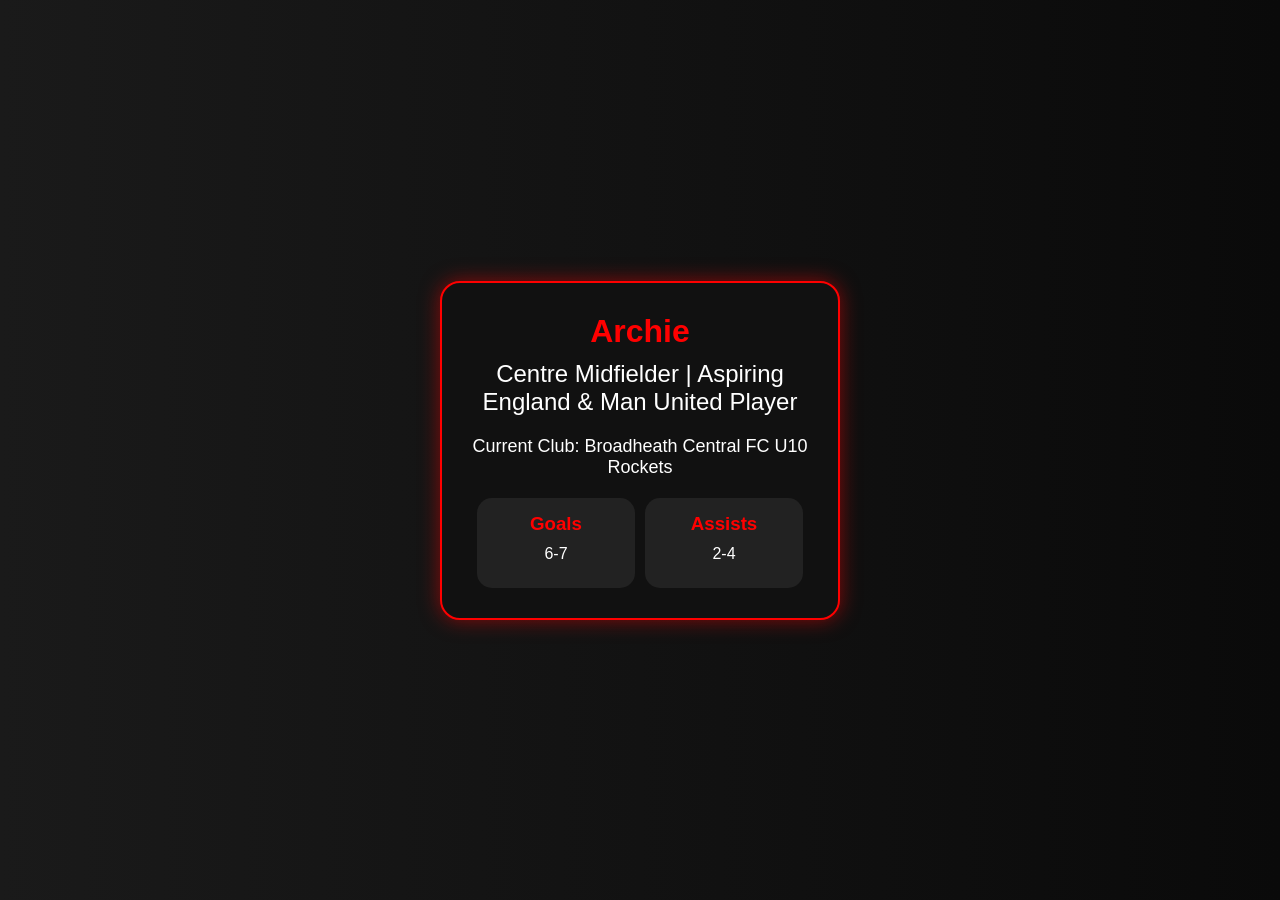
<file: index.html>
<!DOCTYPE html>
<html lang="en">
<head>
    <meta charset="UTF-8">
    <meta name="viewport" content="width=device-width, initial-scale=1.0">
    <title>Archie's Football Profile</title>
    <style>
        /* Basic Reset */
        * {
            margin: 0;
            padding: 0;
            box-sizing: border-box;
            font-family: 'Arial', sans-serif;
        }

        body {
            background: linear-gradient(to right, #1a1a1a, #0a0a0a);
            color: #fff;
            display: flex;
            justify-content: center;
            align-items: center;
            min-height: 100vh;
        }

        .profile-card {
            background-color: #111;
            border: 2px solid #ff0000;
            border-radius: 20px;
            padding: 30px;
            max-width: 400px;
            text-align: center;
            box-shadow: 0 0 20px rgba(255,0,0,0.5);
        }

        .profile-card h1 {
            color: #ff0000;
            margin-bottom: 10px;
        }

        .profile-card h2 {
            color: #fff;
            font-weight: normal;
            margin-bottom: 20px;
        }

        .profile-card p {
            margin: 10px 0;
            font-size: 18px;
        }

        .stats {
            display: flex;
            justify-content: space-around;
            margin-top: 20px;
        }

        .stat {
            background-color: #222;
            padding: 15px;
            border-radius: 15px;
            flex: 1;
            margin: 0 5px;
        }

        .stat h3 {
            color: #ff0000;
            margin-bottom: 5px;
        }

        .stat p {
            font-size: 16px;
        }
    </style>
</head>
<body>
    <div class="profile-card">
        <h1>Archie</h1>
        <h2>Centre Midfielder | Aspiring England & Man United Player</h2>
        <p>Current Club: Broadheath Central FC U10 Rockets</p>
        <div class="stats">
            <div class="stat">
                <h3>Goals</h3>
                <p>6-7</p>
            </div>
            <div class="stat">
                <h3>Assists</h3>
                <p>2-4</p>
            </div>
        </div>
    </div>
</body>
</html>
</file>
<file: .github/workflows/style.css>
/* Basic Reset */
* {
    margin: 0;
    padding: 0;
    box-sizing: border-box;
    font-family: 'Arial', sans-serif;
}

body {
    background: linear-gradient(to right, #1a1a1a, #0a0a0a);
    color: #fff;
    display: flex;
    justify-content: center;
    align-items: center;
    min-height: 100vh;
}

.profile-card {
    background-color: #111;
    border: 2px solid #ff0000;
    border-radius: 20px;
    padding: 30px;
    max-width: 400px;
    text-align: center;
    box-shadow: 0 0 20px rgba(255,0,0,0.5);
}

.profile-card h1 {
    color: #ff0000;
    margin-bottom: 10px;
}

.profile-card h2 {
    color: #fff;
    font-weight: normal;
    margin-bottom: 20px;
}

.profile-card p {
    margin: 10px 0;
    font-size: 18px;
}

.stats {
    display: flex;
    justify-content: space-around;
    margin-top: 20px;
}

.stat {
    background-color: #222;
    padding: 15px;
    border-radius: 15px;
    flex: 1;
    margin: 0 5px;
}

.stat h3 {
    color: #ff0000;
    margin-bottom: 5px;
}

.stat p {
    font-size: 16px;
}
</file>
